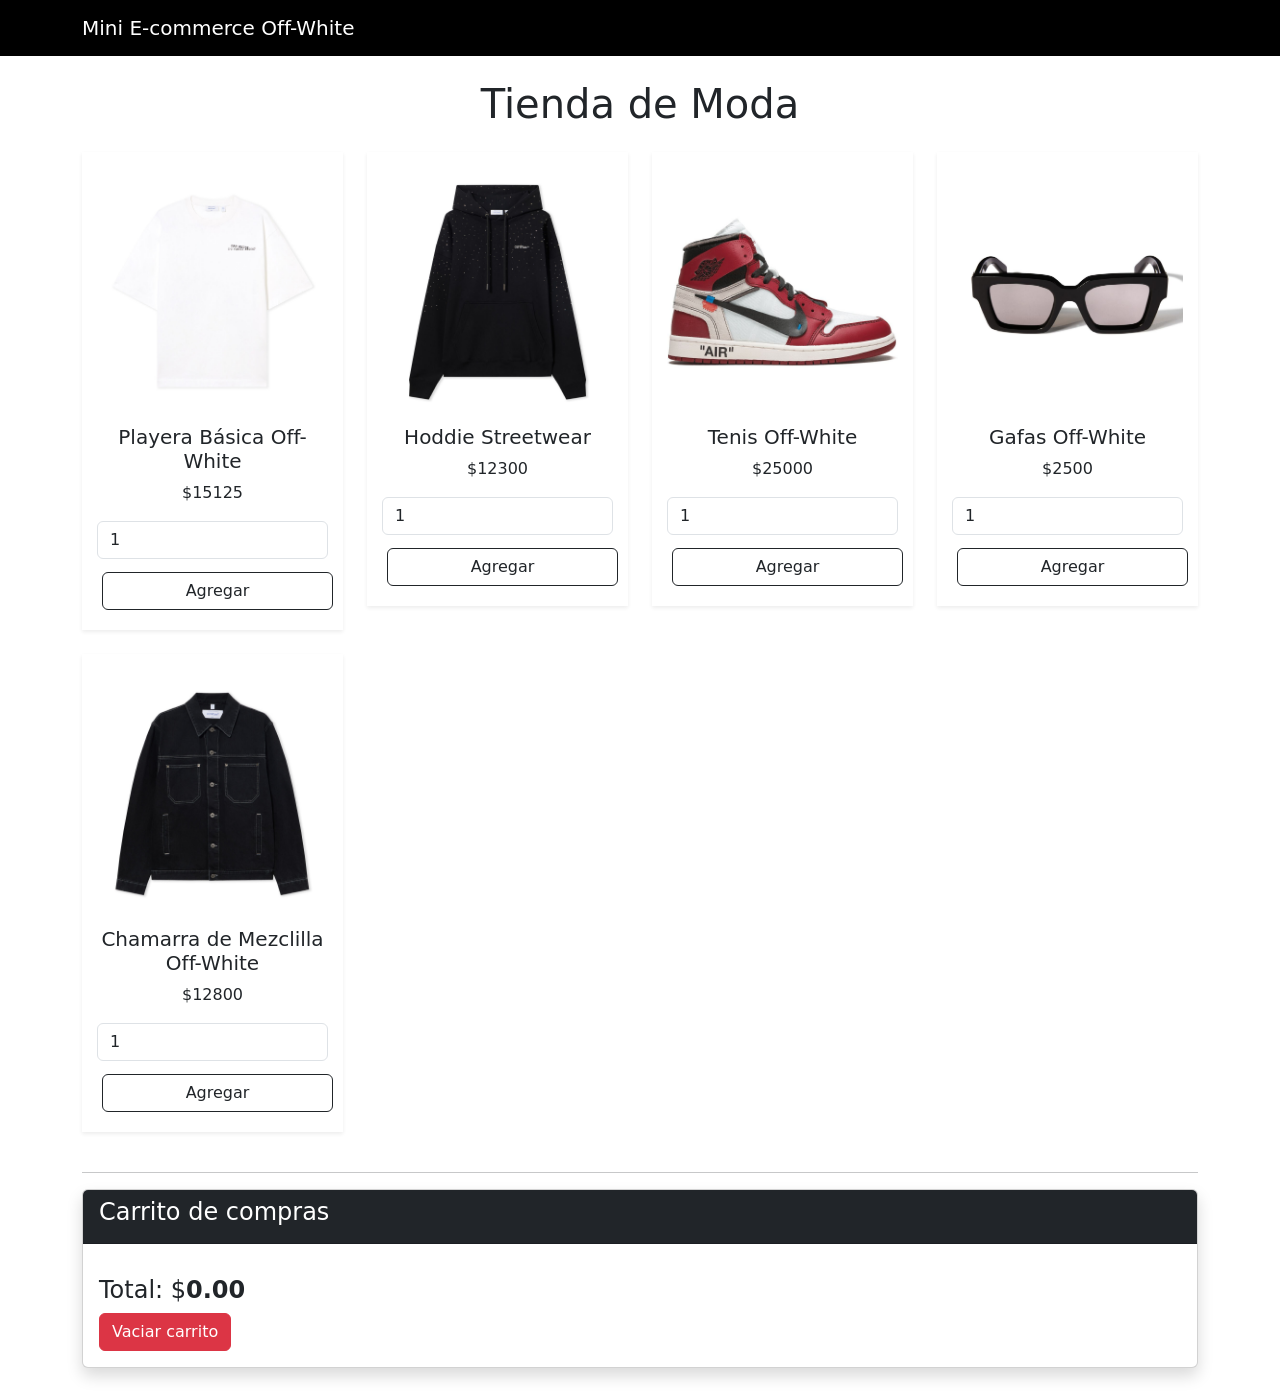
<file: index.html>
<!DOCTYPE html>
<html lang="es">
<head>

<meta charset="UTF-8">
<meta name="viewport" content="width=device-width, initial-scale=1">

<title>Mini E-commerce con Carrito de Off-White </title>

<!-- Bootstrap -->
<link href="https://cdn.jsdelivr.net/npm/bootstrap@5.3.3/dist/css/bootstrap.min.css" rel="stylesheet">

<!-- TU CSS -->
<link rel="stylesheet" href="estiloss.css">

</head>

<body>

<!-- NAVBAR -->
<nav class="navbar navbar-dark">
  <div class="container">
    <span class="navbar-brand"> Mini E-commerce Off-White</span>
  </div>
</nav>

<div class="container my-4">

<h1 class="text-center mb-4">Tienda de Moda</h1>

<div class="row" id="productos"></div>

<hr>

<!-- CARRITO -->
<div class="card shadow">
<div class="card-header bg-dark text-white">
<h4>Carrito de compras</h4>
</div>

<div class="card-body">
<ul id="carrito"></ul>

<h4>Total: $<span id="total">0.00</span></h4>

<button class="btn btn-danger" onclick="vaciarCarrito()">Vaciar carrito</button>
</div>
</div>

</div>

<script>

// PRODUCTOS 
const productos = [
 {
 id: 1,
 nombre: "Playera Básica Off-White",
 precio: 15125.00,
 imagen: "playera.jpg"
 },
 {
 id: 2,
 nombre: "Hoddie Streetwear",
 precio: 12300.00,
 imagen: "sudadera.jpg"
 },
 {
 id: 3,
 nombre: "Tenis Off-White",
 precio: 25000.00,
 imagen: "tenis1.jpg"
 },
 {
 id: 4,
 nombre: "Gafas Off-White",
 precio: 2500.00,
 imagen: "gafas.jpg"
 },
 {
 id: 5,
 nombre: "Chamarra de Mezclilla Off-White",
 precio: 12800.00,
 imagen: "jacket.jpg"
 }
];

let carrito = [];

// MOSTRAR PRODUCTOS
function mostrarProductos(){
const contenedor = document.getElementById("productos");

productos.forEach(producto=>{
contenedor.innerHTML += `
<div class="col-md-3 mb-4">

<div class="minimal-card shadow-sm">

<img src="${producto.imagen}" class="img-producto">

<h5 class="mt-2">${producto.nombre}</h5>
<p>$${producto.precio}</p>

<input type="number" id="cantidad-${producto.id}" class="form-control mb-2" value="1" min="1">

<button class="btn btn-outline-dark w-100" onclick="agregarCarrito(${producto.id})">
Agregar
</button>

</div>

</div>
`;
});
}

// AGREGAR AL CARRITO
function agregarCarrito(id){

const producto = productos.find(p => p.id === id);

const cantidad = parseInt(document.getElementById(`cantidad-${id}`).value);

if(cantidad <= 0 || isNaN(cantidad)){
alert("Cantidad inválida");
return;
}

const existe = carrito.find(item => item.id === id);

if(existe){
existe.cantidad += cantidad;
}else{
carrito.push({...producto, cantidad});
}

mostrarCarrito();
}

// MOSTRAR CARRITO
function mostrarCarrito(){

const lista = document.getElementById("carrito");
const totalHTML = document.getElementById("total");

lista.innerHTML = "";

let total = 0;

carrito.forEach(item=>{

const subtotal = item.precio * item.cantidad;

total += subtotal;

lista.innerHTML += `
<li class="carrito-item">

<strong>${item.nombre}</strong><br>

Cantidad: ${item.cantidad}<br>

Subtotal: $${subtotal}

<br>

<button onclick="eliminarProducto(${item.id})">Eliminar</button>

</li>
`;
});

totalHTML.innerText = total.toFixed(2);
}

// ELIMINAR PRODUCTO
function eliminarProducto(id){

if(confirm("¿Eliminar producto?")){
carrito = carrito.filter(item => item.id !== id);
mostrarCarrito();
}


}

// VACIAR CARRITO
function vaciarCarrito(){
carrito = [];
mostrarCarrito();
}

// INICIO
mostrarProductos();

</script>

</body>
</html>
</file>
<file: estiloss.css>
estilo:body {
    font-family: Helvetica, sans-serif;
    background: #fff;
    color: #111;
    margin: 0;
    padding: 0;
}


.navbar {
    background: #000 !important;
}


.hero {
    height: 90vh;

    background:
        linear-gradient(rgba(0, 0, 0, .7),
            rgba(0, 0, 0, .8)),

        url('logo2.jpg');

    background-size: cover;
    background-position: center;

    color: white;
}

.contenido-hero {
    max-width: 700px;
    padding: 20px;
}

.titulo-principal {
    font-size: 70px;
    font-weight: bold;
    letter-spacing: 5px;
}

.subtitulo {
    font-size: 18px;
    opacity: .85;
}

.texto-cta{
font-size:18px;
opacity:.85;
max-width:800px;
margin:auto;
}

#extra p {
    font-size: 14px;
    opacity: .8;
}


/* PRODUCTOS */
.img-producto {
    width: 100%;
    height: 250px;
    object-fit: cover;
    border-radius: 8px;
}

.minimal-card {
    border: none;
    padding: 15px;
    text-align: center;
    transition: .3s;
}

.minimal-card:hover {
    transform: scale(1.05);
}


.btn-outline-dark {
    margin: 5px;
}


.whatsapp-btn,
.facebook-btn,
.instagram-btn {

    display: inline-flex;
    align-items: center;
    gap: 10px;

    padding: 12px 22px;

    border-radius: 30px;

    color: white;
    text-decoration: none;
    font-weight: bold;

}

.whatsapp-btn {
    background: #25D366;
}

.facebook-btn {
    background: #1877F2;
}
.instagram-btn {

    background: linear-gradient(45deg,
            #f09433,
            #e6683c,
            #dc2743,
            #cc2366,
            #bc1888);

}


iframe {
    box-shadow: 0 4px 10px rgba(0, 0, 0, .15);
}



.carrito-item {

    background: #f5f5f5;

    padding: 15px;

    border-radius: 10px;

    margin-bottom: 15px;

    box-shadow: 0 2px 6px rgba(0, 0, 0, .08);

}

.carrito-item button {

    margin: 5px;

    padding: 5px 10px;

    border: none;

    background: #000;

    color: white;

    border-radius: 5px;

    cursor: pointer;

}

.carrito-item button:hover {
    opacity: .8;
}



#total {
    font-weight: bold;
    font-size: 24px;
}


#faq {
    padding-bottom: 50px;
}
</file>
